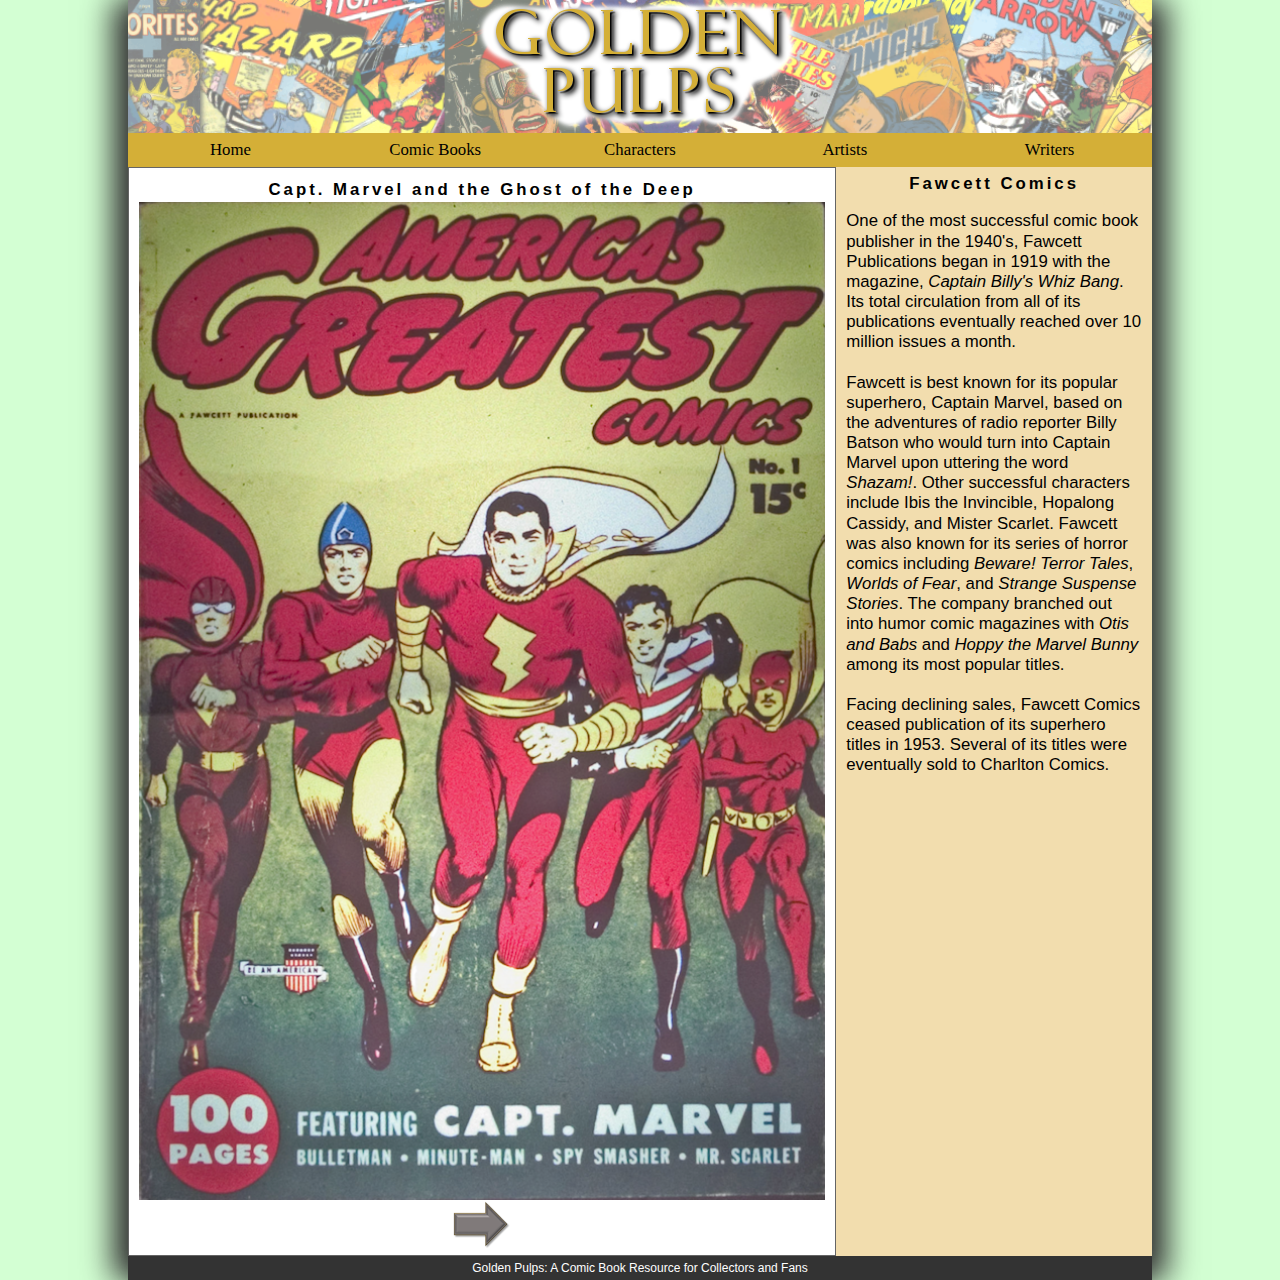
<file: index.html>
<!DOCTYPE html>
<html>
<head>
   <!--
          New Perspectives on HTML5 and CSS3, 7th Edition
          Tutorial 5
          Case Problem 1
          
          Ghost of the Deep Cover Page
          Author: jaydipkumar mulani
          Date:  02-09-2022   
      
          Filename: gp_cover.html
         -->
   
   <title>Ghost of the Deep Cover Page</title>
   <meta charset="utf-8" />
   <meta name="viewport" content="width=device-width, initial-scale=1.0">
   <link rel="stylesheet" href="gp_reset.css">
   <link rel="stylesheet" href="gp_layout_txt.css">

</head>

<body>
   <header>
      <img src="gp_logo.png" alt="Golden Pulp" />
   </header>
   
   <nav class="horizontal">
      <ul>
         <li><a href="#">Home</a></li>
         <li><a href="#">Comic Books</a></li>
         <li><a href="#">Characters</a></li>
         <li><a href="#">Artists</a></li>
         <li><a href="#">Writers</a></li>
      </ul>
   </nav>
   
   <section id="sheet">
      <h1>Capt. Marvel and the Ghost of the Deep</h1>
      <img src="gp_panel01.png" class="panel size1" alt="" />
      <footer>
            <a href="gp_page1_txt.html"><img src="gp_next.png" alt="next" /></a>
      </footer>
   </section>
     
   <article>
      <h1>Fawcett Comics</h1>
      <p>One of the most successful comic book publisher in the 1940's, Fawcett Publications 
         began in 1919 with the magazine, <cite>Captain Billy's Whiz Bang</cite>. Its total
         circulation from all of its publications eventually reached over 10 million issues
         a month.</p>
      <p>Fawcett is best known for its popular superhero, Captain Marvel, based on the
         adventures of radio reporter Billy Batson who would turn into Captain Marvel
         upon uttering the word <em>Shazam!</em>. Other successful characters include
         Ibis the Invincible, Hopalong Cassidy, and Mister Scarlet. Fawcett was also known 
         for its series of horror comics including <cite>Beware! Terror Tales</cite>, 
         <cite>Worlds of Fear</cite>, and <cite>Strange Suspense Stories</cite>. The
         company branched out into humor comic magazines with <cite>Otis and Babs</cite> 
         and <cite>Hoppy the Marvel Bunny</cite> among its most popular titles.</p>
      <p>Facing declining sales, Fawcett Comics ceased publication of its superhero
         titles in 1953. Several of its titles were eventually sold to Charlton
         Comics.</p>
   </article>
   
   <footer>
      Golden Pulps: A Comic Book Resource for Collectors and Fans
   </footer>
</body>
</html>
</file>
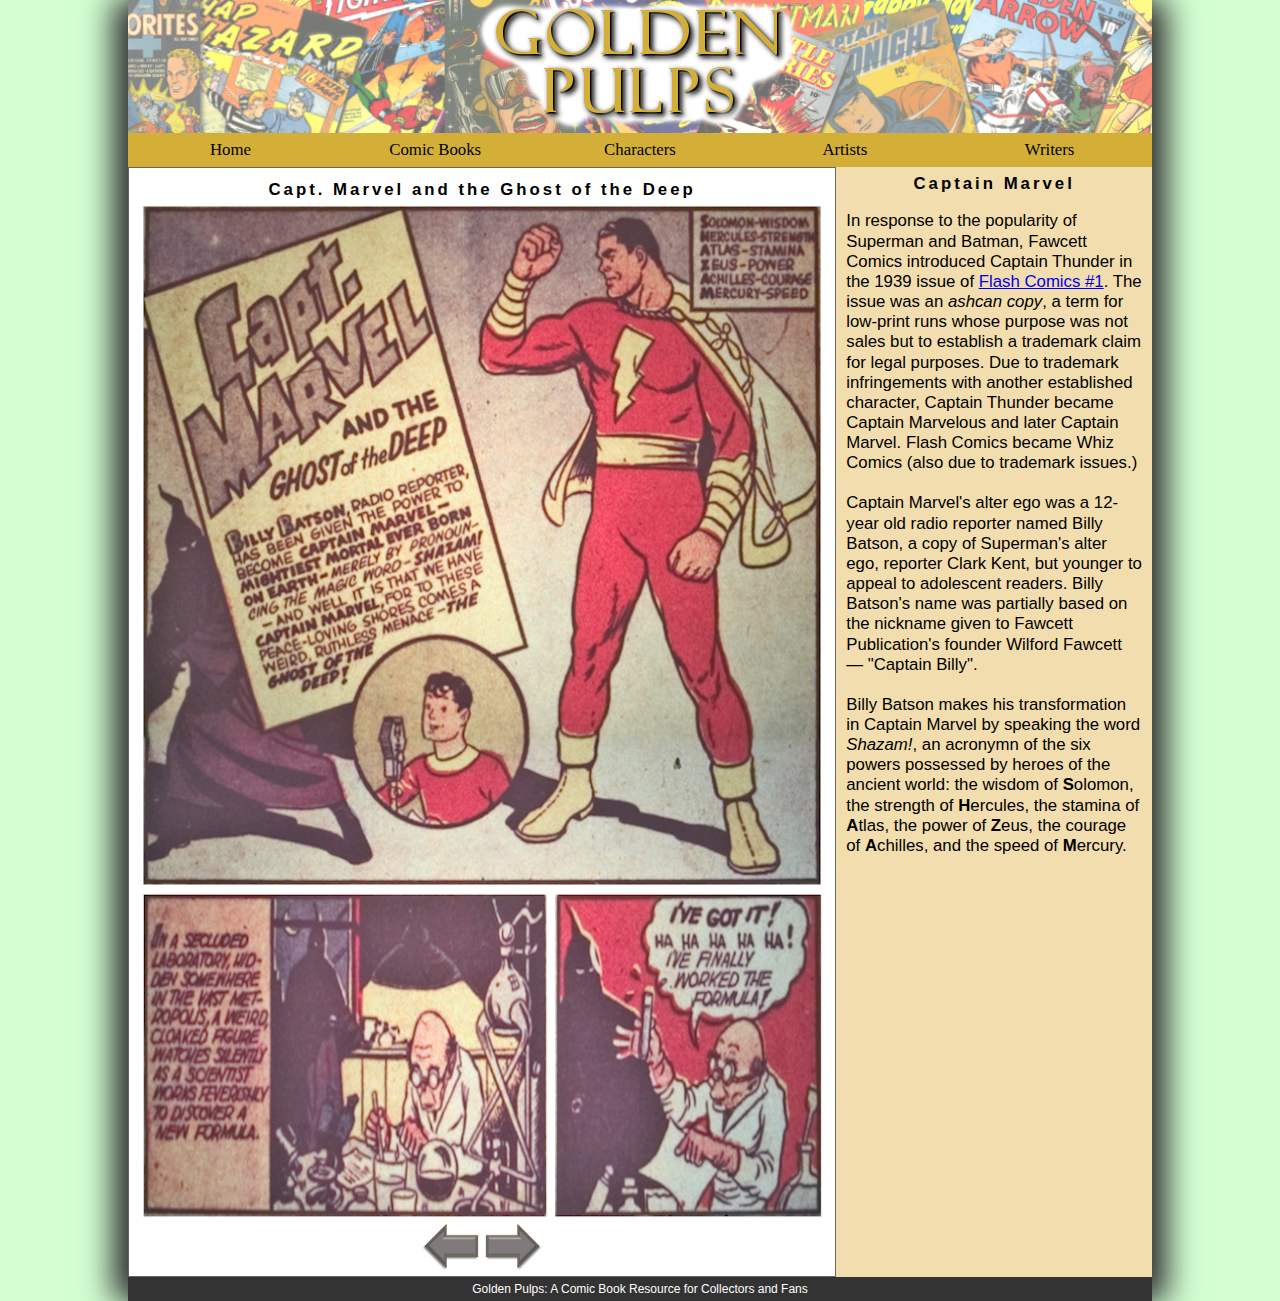
<file: gp_page1_txt.html>
<!DOCTYPE html>
<html>
<head>
   <!--
          New Perspectives on HTML5 and CSS3, 7th Edition
          Tutorial 5
          Case Problem 1
          
          Ghost of the Deep Page 1
          Author: jaydipkumar mulani
          Date:02-09-2022     
      
          Filename: gp_page1.html
         -->
   
   <title>Ghost of the Deep Page 1</title>
   <meta charset="utf-8" />
   <meta name="viewport" content="width=device-width, initial-scale=1.0">
   <link rel="stylesheet" href="gp_reset.css">
   <link rel="stylesheet" href="gp_layout_txt.css">
   

</head>

<body>
   <header>
      <img src="gp_logo.png" alt="Golden Pulp" />
   </header>
   
   <nav class="horizontal">
      <ul>
         <li><a href="#">Home</a></li>
         <li><a href="#">Comic Books</a></li>
         <li><a href="#">Characters</a></li>
         <li><a href="#">Artists</a></li>
         <li><a href="#">Writers</a></li>
      </ul>
   </nav>
   
   <section id="sheet">
      <h1>Capt. Marvel and the Ghost of the Deep</h1>
      
      <img src="gp_panel02.png" class="panel size1" alt="" /> 
      <img src="gp_panel03.png" class="panel size2" alt="" /> 
      <img src="gp_panel04.png" class="panel size3" alt="" /> 
      
      <footer>
         <a href="index.html"><img src="gp_prev.png" alt="prev" /></a>
         <a href="gp_page2_txt.html"><img src="gp_next.png" alt="next" /></a>
      </footer>
      
   </section>
     
   <article>
      <h1>Captain Marvel</h1>
      <p>In response to the popularity of Superman and Batman, Fawcett Comics introduced
         Captain Thunder in the 1939 issue of <a href="#">Flash Comics #1</a>. The issue
         was an <em>ashcan copy</em>, a term for low-print runs whose purpose was not sales
         but to establish a trademark claim for legal purposes. Due to trademark infringements 
         with another established character, Captain Thunder became Captain Marvelous and later
         Captain Marvel. Flash Comics became Whiz Comics (also due to trademark issues.)</p>
      <p>Captain Marvel's alter ego was a 12-year old radio reporter named Billy Batson, a
         copy of Superman's alter ego, reporter Clark Kent, but younger to appeal to adolescent
         readers. Billy Batson's name was partially based on the nickname given to Fawcett Publication's
         founder Wilford Fawcett &mdash; "Captain Billy".</p>
      <p>Billy Batson makes his transformation in Captain Marvel by speaking the word <em>Shazam!</em>,
         an acronymn of the six powers possessed by heroes of the ancient world: the wisdom of
         <strong>S</strong>olomon, the strength of <strong>H</strong>ercules, the stamina of 
         <strong>A</strong>tlas, the power of <strong>Z</strong>eus, the courage of 
         <strong>A</strong>chilles, and the speed of <strong>M</strong>ercury.</p>
   </article>
   
   <footer>
      Golden Pulps: A Comic Book Resource for Collectors and Fans
   </footer>
</body>
</html>
</file>
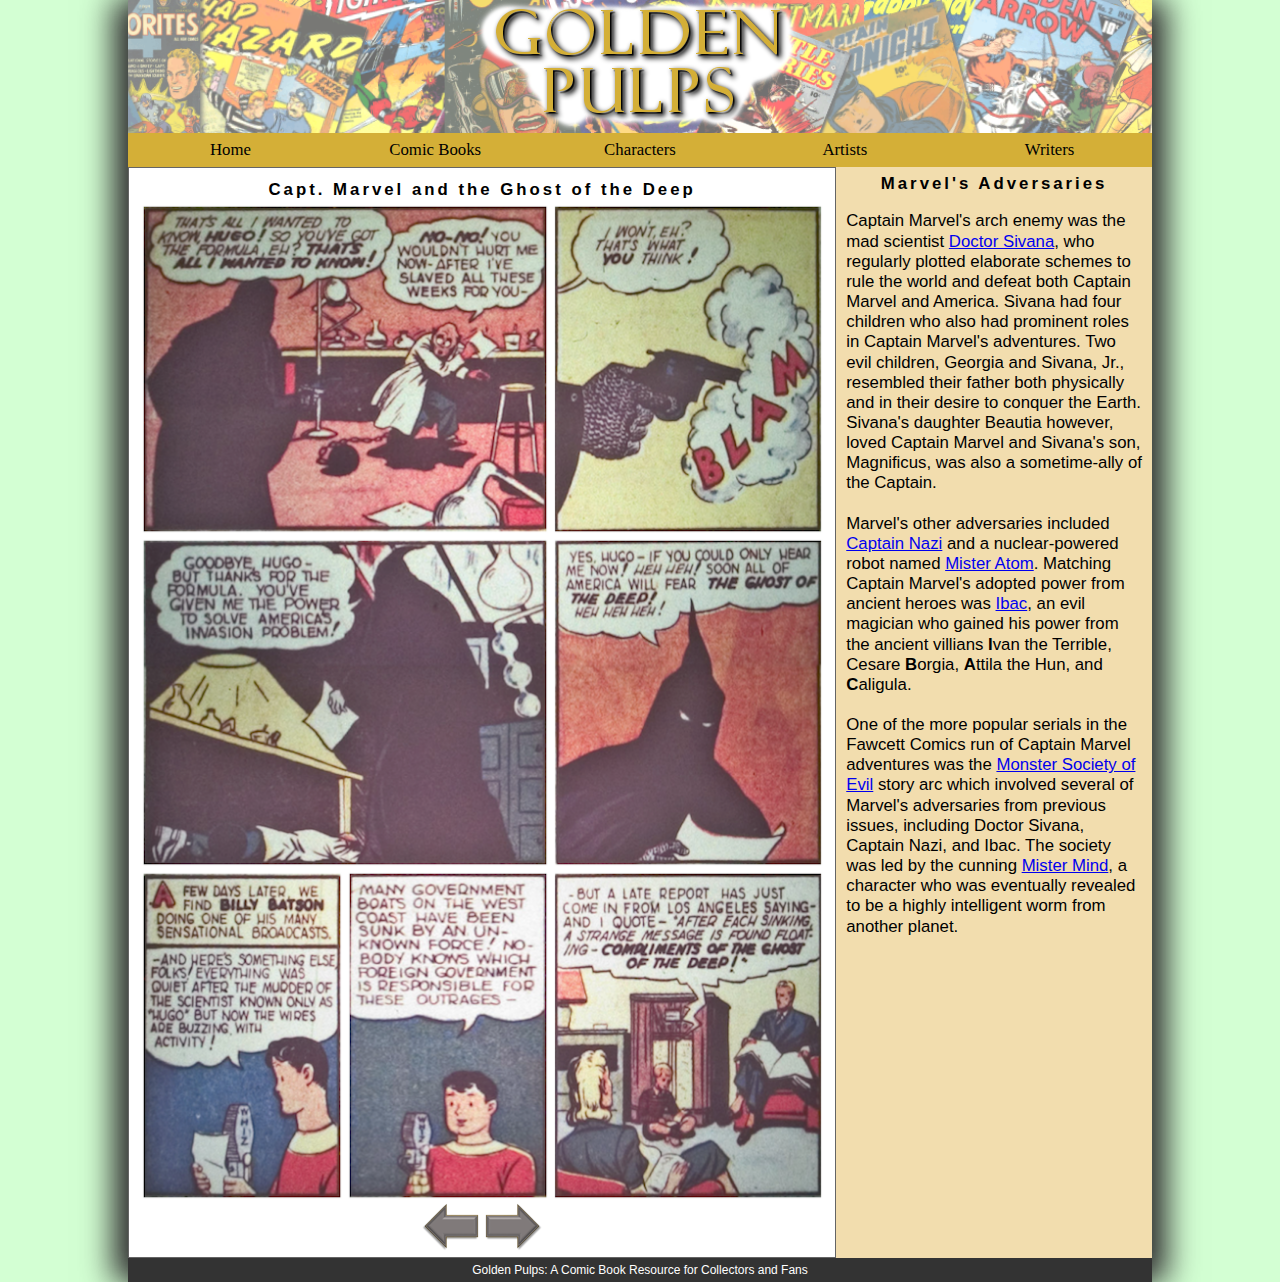
<file: gp_page2_txt.html>
<!DOCTYPE html>
<html>
<head>
   <!--
          New Perspectives on HTML5 and CSS3, 7th Edition
          Tutorial 5
          Case Problem 1
          
          Ghost of the Deep Page 2
          Author: jaydipkumar mulani
          Date: 02-09-2022    
      
          Filename: gp_page2.html
         -->
   
   <title>Ghost of the Deep Page 2</title>
   <meta charset="utf-8" />
   <meta name="viewport" content="width=device-width, initial-scale=1.0">
   <link rel="stylesheet" href="gp_reset.css">
   <link rel="stylesheet" href="gp_layout_txt.css">
   <link rel="stylesheet" href="gp_page1_txt.html">
   <link rel="stylesheet" href="gp_page2_txt.html">
   <link rel="stylesheet" href="gp_page3_txt.html">


</head>

<body>
   <header>
      <img src="gp_logo.png" alt="Golden Pulp" />
   </header>
   
   <nav class="horizontal">
      <ul>
         <li><a href="#">Home</a></li>
         <li><a href="#">Comic Books</a></li>
         <li><a href="#">Characters</a></li>
         <li><a href="#">Artists</a></li>
         <li><a href="#">Writers</a></li>
      </ul>
   </nav>
   
   <section id="sheet">
      <h1>Capt. Marvel and the Ghost of the Deep</h1>
      
      <img src="gp_panel05.png" class="panel size2" alt="" /> 
      <img src="gp_panel06.png" class="panel size3" alt="" /> 
      <img src="gp_panel07.png" class="panel size2" alt="" /> 
      <img src="gp_panel08.png" class="panel size3" alt="" /> 
      <img src="gp_panel09.png" class="panel size4" alt="" /> 
      <img src="gp_panel10.png" class="panel size4" alt="" /> 
      <img src="gp_panel11.png" class="panel size3" alt="" /> 

      
      <footer>
         <a href="index.html"><img src="gp_prev.png" alt="prev" /></a>
         <a href="gp_page3_txt.html"><img src="gp_next.png" alt="next" /></a>                 
      </footer>
   </section>
   
   <article>
      <h1>Marvel's Adversaries</h1>
      <p>Captain Marvel's arch enemy was the mad scientist <a href="#">Doctor Sivana</a>,
         who regularly plotted elaborate schemes to rule the world and defeat both
         Captain Marvel and America.
         Sivana had four children who also had prominent roles in Captain Marvel's adventures.
         Two evil children, Georgia and Sivana, Jr., resembled their father both physically
         and in their desire to conquer the Earth. Sivana's daughter Beautia however, loved
         Captain Marvel and Sivana's son, Magnificus, was also a sometime-ally of the
         Captain.</p>
      <p>Marvel's other adversaries included <a href="#">Captain Nazi</a> and a nuclear-powered
         robot named <a href="#">Mister Atom</a>. Matching Captain Marvel's adopted power from
         ancient heroes was <a href="#">Ibac</a>, an evil magician who gained his power from
         the ancient villians <strong>I</strong>van the Terrible, Cesare <strong>B</strong>orgia,
         <strong>A</strong>ttila the Hun, and <strong>C</strong>aligula.</p>
      <p>One of the more popular serials in the Fawcett Comics run of Captain Marvel adventures
         was the <a href="#">Monster Society of Evil</a> story arc which involved several
         of Marvel's adversaries from previous issues, including Doctor Sivana, Captain Nazi,
         and Ibac. The society was led by the cunning <a href="#">Mister Mind</a>, a character who was
         eventually revealed to be a highly intelligent worm from another planet.</p>
   </article>
   
   <footer>
      Golden Pulps: A Comic Book Resource for Collectors and Fans
   </footer>
</body>
</html>
</file>
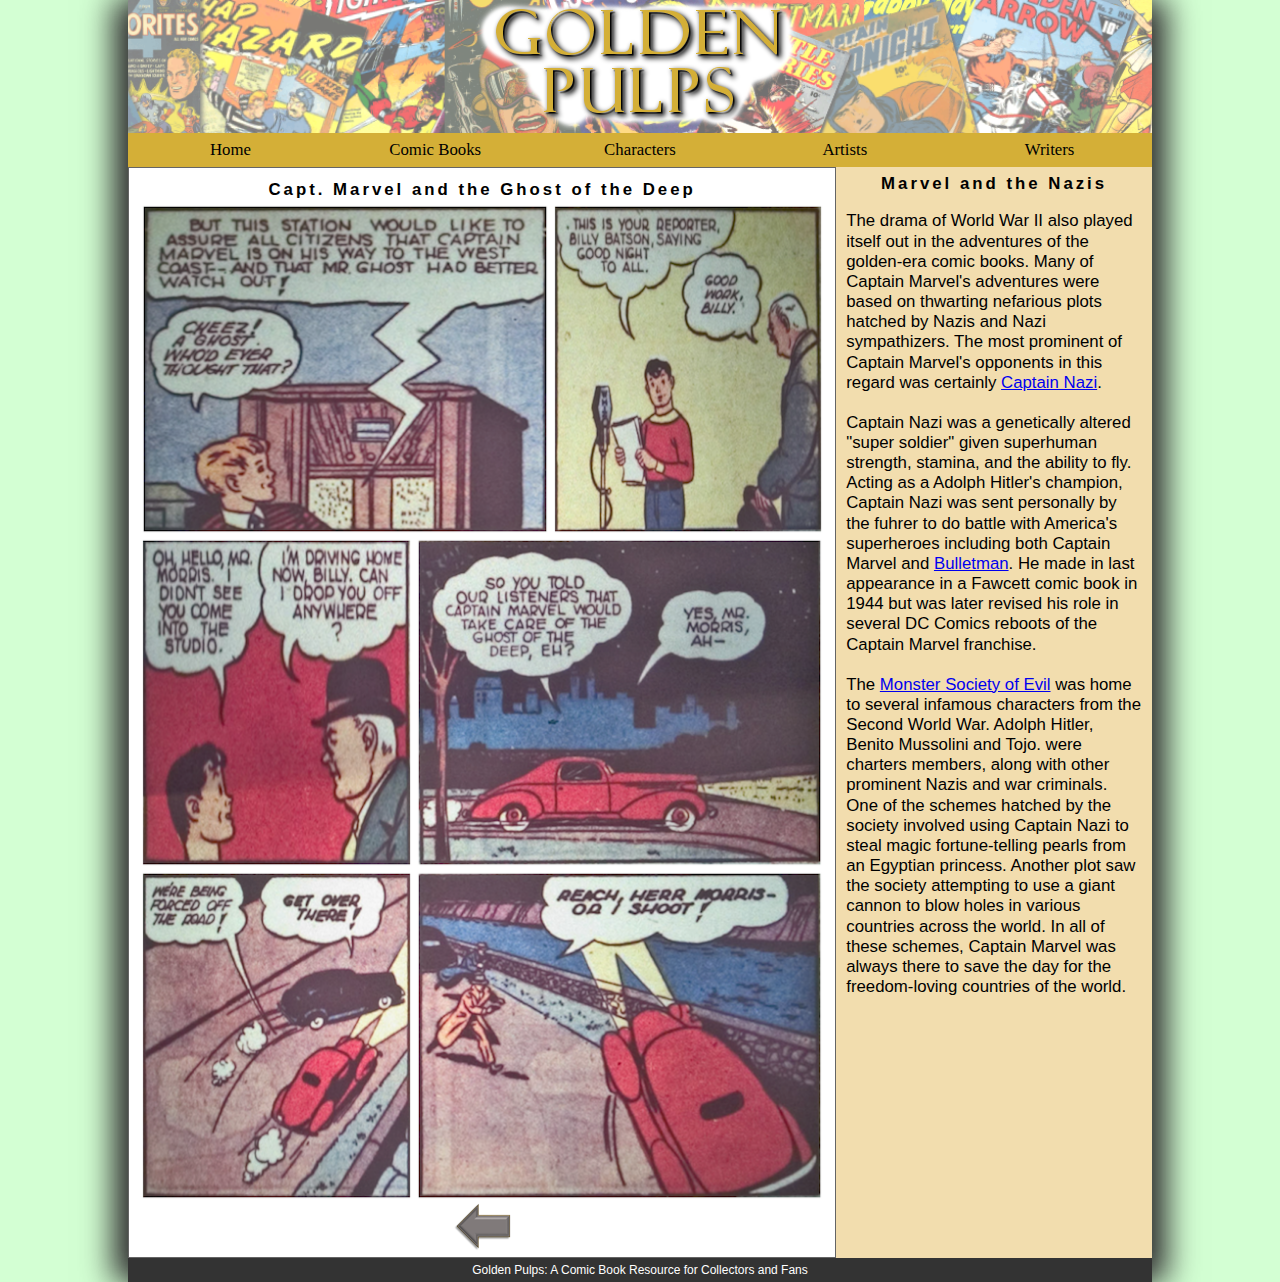
<file: gp_page3_txt.html>
<!DOCTYPE html>
<html>
<head>
   <!--
          New Perspectives on HTML5 and CSS3, 7th Edition
          Tutorial 5
          Case Problem 1
          
          Ghost of the Deep Page 3
          Author: jaydipkumar mulani
          Date:  02-09-2022   
      
          Filename: gp_page3.html
         -->
   
   <title>Ghost of the Deep Page 3</title>
   <meta charset="utf-8" />
   <meta name="viewport" content="width=device-width, initial-scale=1.0">
   <link rel="stylesheet" href="gp_reset.css">
   <link rel="stylesheet" href="gp_layout_txt.css">
   <link rel="stylesheet" href="gp_page1_txt.html">
   <link rel="stylesheet" href="gp_page2_txt.html">
   <link rel="stylesheet" href="gp_page3_txt.html">


</head>

<body>
   <header>
      <img src="gp_logo.png" alt="Golden Pulp" />
   </header>
   
   <nav class="horizontal">
      <ul>
         <li><a href="#">Home</a></li>
         <li><a href="#">Comic Books</a></li>
         <li><a href="#">Characters</a></li>
         <li><a href="#">Artists</a></li>
         <li><a href="#">Writers</a></li>
      </ul>
   </nav>
   
   <section id="sheet">
      <h1>Capt. Marvel and the Ghost of the Deep</h1>
      
      <img src="gp_panel12.png" class="panel size2" alt="" /> 
      <img src="gp_panel13.png" class="panel size3" alt="" /> 
      <img src="gp_panel14.png" class="panel size3" alt="" /> 
      <img src="gp_panel15.png" class="panel size2" alt="" />
      <img src="gp_panel16.png" class="panel size3" alt="" /> 
      <img src="gp_panel17.png" class="panel size2" alt="" /> 
      
      <footer>
         <a href="gp_page2_txt.html"><img src="gp_prev.png" alt="prev" /></a>                 
      </footer>
   </section>
   
   <article>
      <h1>Marvel and the Nazis</h1>
      <p>The drama of World War II also played itself out in the adventures of the golden-era
         comic books. Many of Captain Marvel's adventures were based on thwarting nefarious
         plots hatched by Nazis and Nazi sympathizers. The most prominent of Captain 
         Marvel's opponents in this regard was certainly <a href="#">Captain Nazi</a>.</p>
      <p>Captain Nazi was a genetically altered "super soldier" given superhuman strength,
         stamina, and the ability to fly. Acting as a Adolph Hitler's champion, Captain
         Nazi was sent personally by the fuhrer to do battle with America's superheroes
         including both Captain Marvel and <a href="#">Bulletman</a>. He made in last
         appearance in a Fawcett comic book in 1944 but was later revised his role in
         several DC Comics reboots of the Captain Marvel franchise.</p>
      <p>The <a href="#">Monster Society of Evil</a> was home to several infamous characters
         from the Second World War. Adolph Hitler, Benito Mussolini and Tojo.
         were charters members, along with other prominent Nazis and war criminals. 
         One of the schemes hatched by the society involved using
         Captain Nazi to steal magic fortune-telling pearls from an Egyptian princess.
         Another plot saw the society attempting to use a giant cannon to blow holes in
         various countries across the world. In all of these schemes, Captain Marvel was
         always there to save the day for the freedom-loving countries of the world.</p>
   </article>
   
   <footer>
      Golden Pulps: A Comic Book Resource for Collectors and Fans
   </footer>
</body>
</html>
</file>
<file: gp_layout_txt.css>
@charset "utf-8";

/*
   New Perspectives on HTML5 and CSS3, 7th Edition
   Tutorial 5
   Case Problem 1
   
   Author:  jaydipkumar_mulani 
   Date:    02-09-2022   
   
   Filename: gp_layout.css

   This file contains the layout styles and media
   queries used with sample pages from the Golden
   Pulps website.

*/


/* Import Basic Design Styles Used on All Screens */

@import url("gp_designs.css");



/* Flex Layout Styles */
body {
  
   display: flex;
   
   flex-flow: row wrap;
   }
   
   section#sheet {
   
   flex: 3 1 301px;
   
   }
   
   article {
   
   flex: 1 3 180px;
   }

/* ============================================
	Mobile Devices: 0 - 480 pixels
   ============================================
*/
@media only screen and (max-width: 480px) {
   img.panel {
   width: 100%;
   }
   
   nav.horizontal {
  
   order: 99;
   }
   
   body > footer {
   order: 100;
   }
   }



/* ===================================================
	Tablet and Desktop Devices: Greater than 480 pixels
   ===================================================
*/
@media only screen and (min-width: 481px) {
   nav.horizontal ul {
    display: flex;
   }
   
   nav.horizontal li {
   flex: 1 1 auto;
   }
   
   img.size1 {
   width: 100%;
   }
   
   img.size2 {
   width: 60%;
   }
   
   img.size3 {
   width: 40%;
   }
   
   img.size4 {
   width: 30%;
   }
   }
</file>
